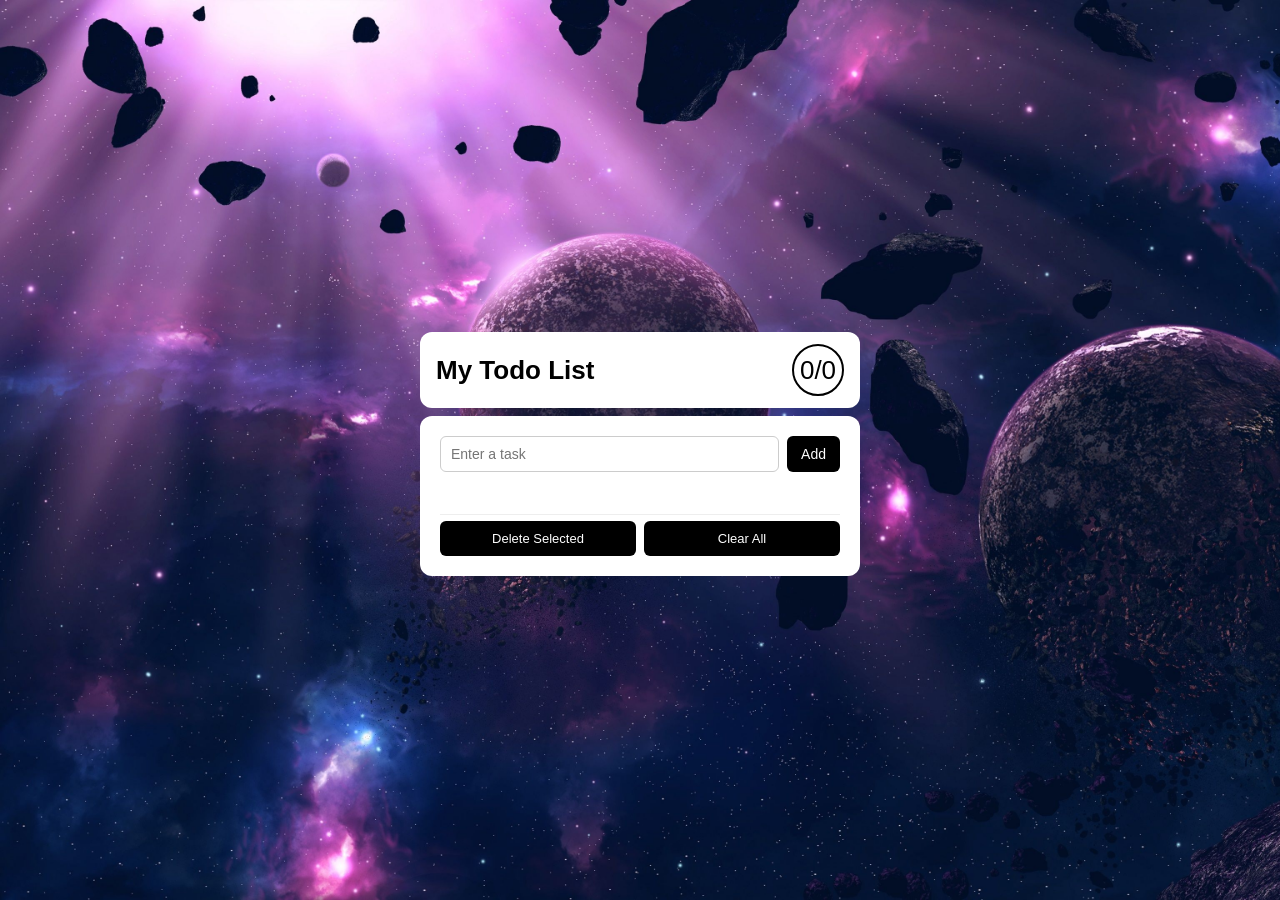
<file: ToDo-lista(Projekti-1)/index.html>
<!DOCTYPE html>
<html lang="en">
<head>
  <meta charset="UTF-8">
  <meta name="viewport" content="width=device-width, initial-scale=1.0">
  <title>Todo-list App</title>
  <link rel="stylesheet" href="style.css">
</head>
<body>
    <div class="App">
        <div class="upper-container">
            <h1>My Todo List</h1>
            <div id="task-counter">0 / 0</div>
        </div>
        <div class="container">
            <form id="todo-form">
                <input type="text" id="task-input" placeholder="Enter a task">
                <button type="submit">Add</button>
            </form>
            <p id="error-msg"></p>
            <ul id="task-list"></ul>
            <div class="bottom-buttons">
                <button type="button" id="delete-selected">Delete Selected</button>
                <button type="button" id="clear-all">Clear All</button>
            </div>
        </div>
    </div>
    <script src="script.js"></script>
</body>
</html>
</file>
<file: ToDo-lista(Projekti-1)/style.css>
body {
    font-family: Arial, Helvetica, sans-serif;
    background-image: url(Space.jpg);
    background-repeat: no-repeat;
    background-attachment: fixed;
    background-size: cover;
    margin: 0;
    min-height: 100vh;
    display: flex;
    justify-content: center;
    align-items: center;

}

.App {
    width: 440px;
}

.upper-container {
    width: 100%;
    margin: 8px 0;
    padding: 12px 16px;
    display: flex;
    justify-content: space-between;
    align-items: center;
    background: white;
    border-radius: 12px;
    box-sizing: border-box;
}

.upper-container h1 {
    margin: 0;
    font-size: 26px;
}

#task-counter {
    width: 48px;
    height: 48px;
    display: flex;
    align-items: center;
    justify-content: center;
    border: 2px solid black;
    border-radius: 50%;
    background-color: transparent;
    color: black;
    font-weight: lighter;
    font-size: 26px;
}

.container {
    width: 100%;
    background: white;
    padding: 20px;
    border-radius: 12px;
    box-sizing: border-box;
}


form {
    display: flex;
    gap: 8px;
}

input {
    flex: 1;
    padding: 0 10px;
    border: 1px solid #ccc;
    border-radius: 6px;
    font-size: 14px;
}

input.invalid {
    border: 2px solid red;
}

button {
    padding: 10px 14px;
    cursor: pointer;
    border: none;
    border-radius: 6px;
    background: black;
    color: white;
    font-size: 14px;
}

#error-msg {
    color: red;
    font-size: 14px;
    margin-top: 10px;
    min-height: 18px;
}

#task-list {
    list-style: none;
    padding: 0;
    margin: 12px 0;
}

#task-list li {
    display: flex;
    justify-content: space-between;
    align-items: center;
    padding: 10px 12px;
    gap: 12px;
    border: 1px solid #ddd;
    border-radius: 8px;
    background: #fafafa;
    margin-bottom: 8px;
}

.task-text {
    flex: 1;
    text-align: left;
    word-break: break-word;
}

.task-text.done {
    text-decoration: line-through;
    color: #006405;
}

#task-list li.done {
    background-color: #dcfce7;
    border: 1px solid #22c55e;
}

.marker-btn {
    width: 28px;
    height: 28px;
    border-radius: 50%;
    border: 2px solid #222;
    background: transparent;
    color: #222;
    font-size: 14px;
    font-weight: bold;
    display: flex;
    align-items: center;
    justify-content: center;
    padding: 0;
}

.marker-btn.active {
    background-color: #006405;
    border: 2px solid #00320d;
    color: white;
}

.bottom-buttons {
    display: flex;
    justify-content: space-between;
    gap: 8px;
    margin-top: 4px;
    padding-top: 6px;
    border-top: 1px solid #eee;
}

.bottom-buttons button {
    flex: 1;
    background: black;
    color: white;
    font-size: 13px;
    padding: 10px 8px;
}
</file>
